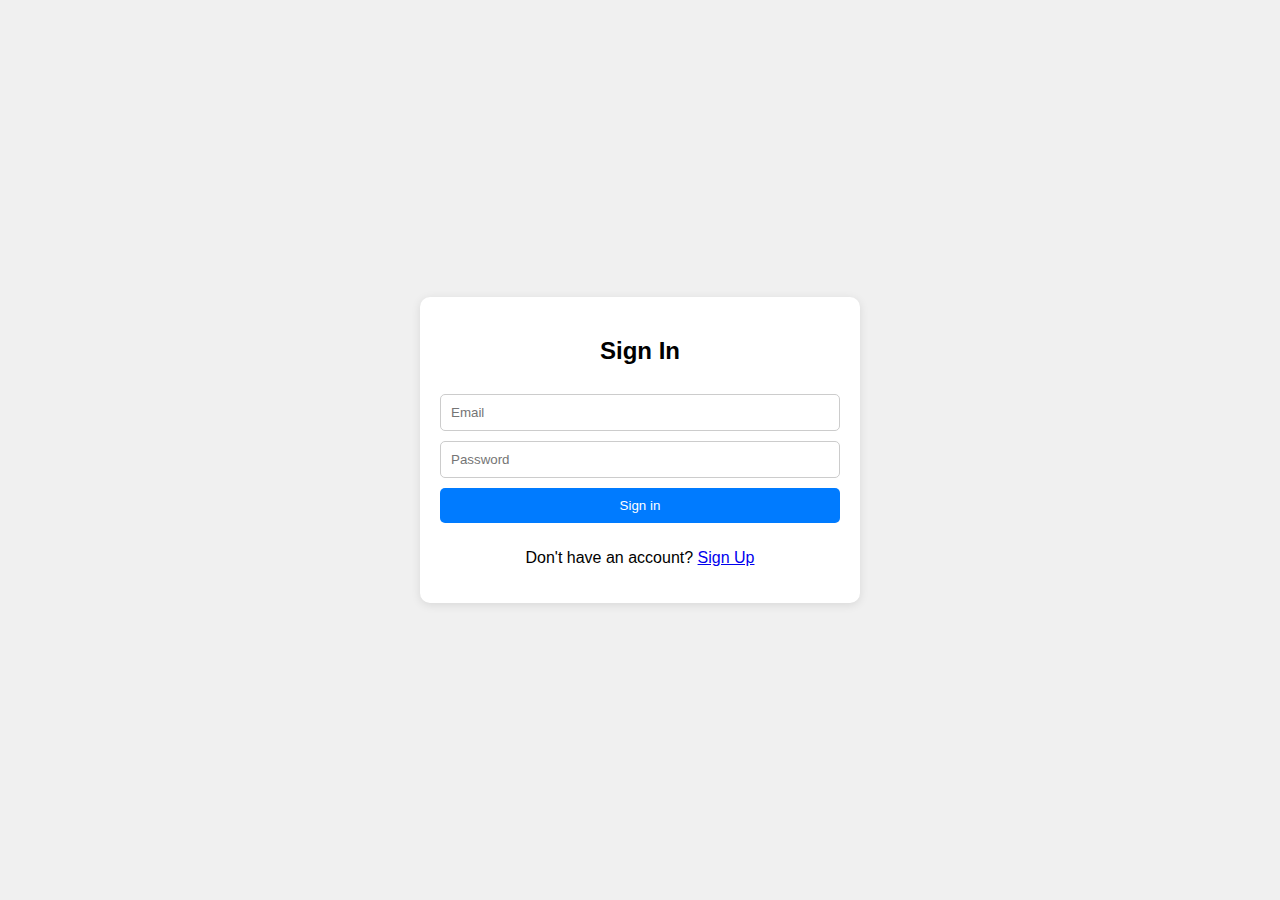
<file: in.html>
﻿<!DOCTYPE html>
<html lang="en">
<head>
  <meta charset="UTF-8">
  <meta name="viewport" content="width=device-width, initial-scale=1.0">
  <title>E-commerce Sign In</title>
  <link rel="stylesheet" href="style1.css">
</head>
<body>
  <div class="container">
    <form class="form">
      <h2>Sign In</h2>
      <input type="email" placeholder="Email" required>
      <input type="password" placeholder="Password" required>
      <button type="submit">Sign in </button>
      <p>Don't have an account? <a href="up.html">Sign Up</a></p>
    </form>
  </div>
</body>
</html>
</file>
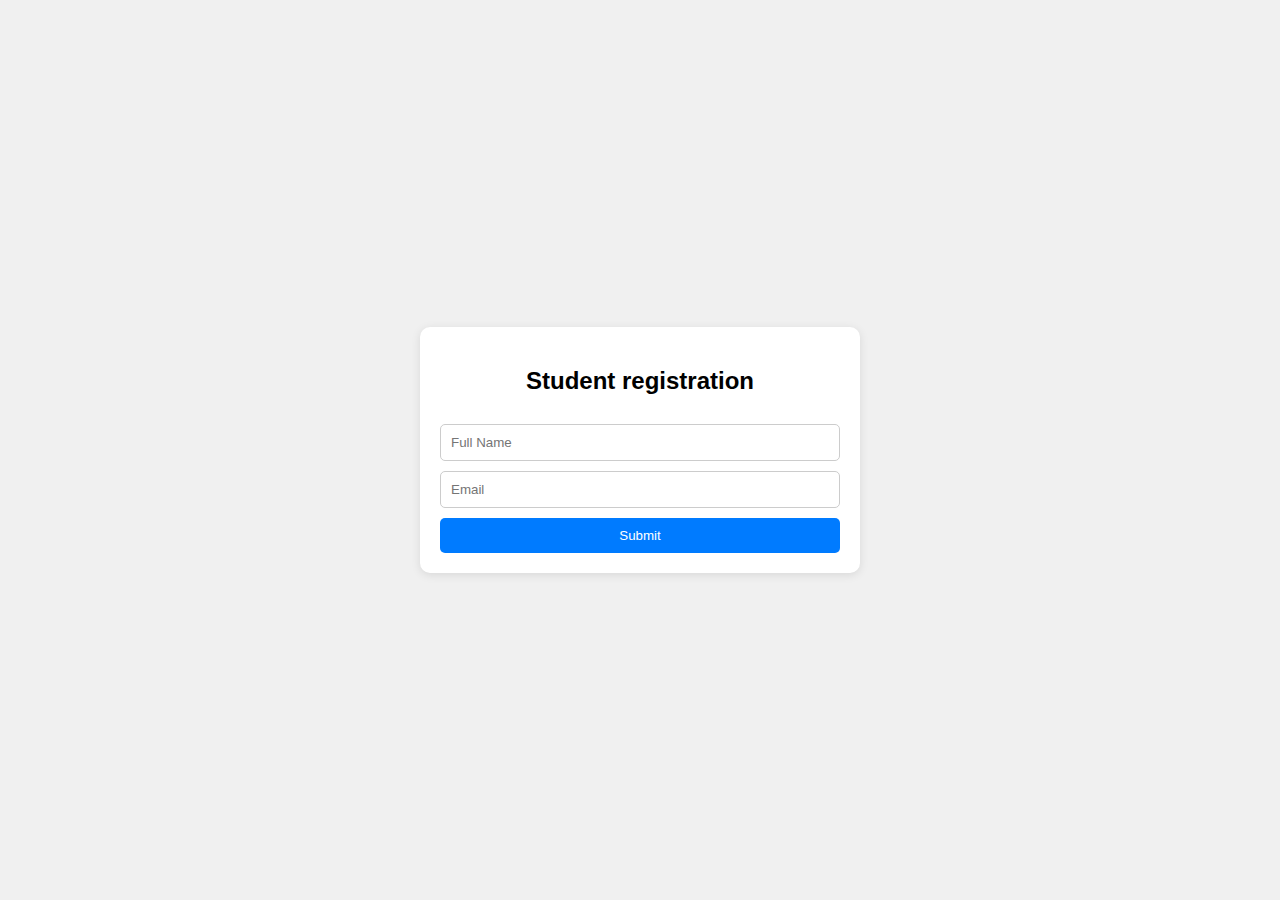
<file: studentform.html>
﻿<!DOCTYPE html>
<html lang="en">
<head>
  <meta charset="UTF-8">
  <meta name="viewport" content="width=device-width, initial-scale=1.0">
  <title>E-commerce student form</title>
  <link rel="stylesheet" href="style1.css">
</head>
<body>
  <div class="container">
    <form class="form">
      <h2>Student registration</h2>
      <input type="Full Name" placeholder="Full Name" required
      <input type="Usn" placeholder="Usn" required>
      <input type="Email" placeholder="Email" required>
      <button type="submit">Submit </button>
    </form>
  </div>
</body>
</html>
</file>
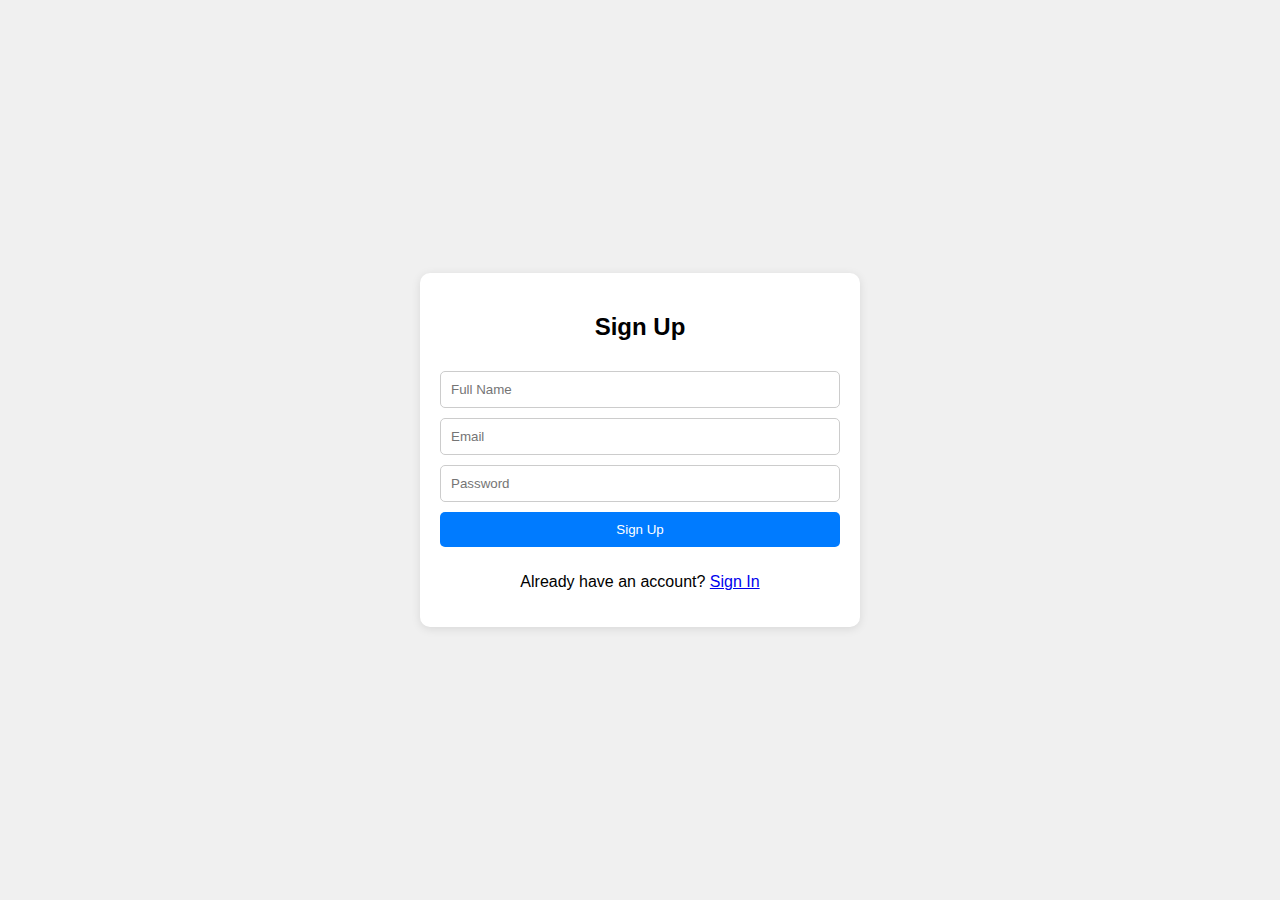
<file: up.html>
﻿<!DOCTYPE html>
<html lang="en">
<head>
  <meta charset="UTF-8">
  <meta name="viewport" content="width=device-width, initial-scale=1.0">
  <title>E-commerce Sign Up</title>
  <link rel="stylesheet" href="style1.css">
</head>
<body>
  <div class="container">
    <form class="form">
      <h2>Sign Up</h2>
      <input type="text" placeholder="Full Name" required>
      <input type="email" placeholder="Email" required>
      <input type="password" placeholder="Password" required>
      <button type="submit">Sign Up</button>
      <p>Already have an account? <a href="in.html">Sign In</a></p>
    </form>
  </div>
</body>
</html>
</file>
<file: style1.css>
﻿body {
    font-family: Arial, sans-serif;
    margin: 0;
    padding: 0;
    display: flex;
    justify-content: center;
    align-items: center;
    min-height: 100vh;
    background-color: #f0f0f0;
  }
  
  .container {
    background-color: #fff;
    border-radius: 10px;
    box-shadow: 0 2px 10px rgba(0, 0, 0, 0.1);
    padding: 20px;
    width: 100%;
    max-width: 400px;
    text-align: center;
  }
  
  .form {
    display: flex;
    flex-direction: column;
    gap: 10px;
  }
  
  input {
    padding: 10px;
    border: 1px solid #ccc;
    border-radius: 5px;
  }
  
  button {
    padding: 10px;
    background-color: #007bff;
    color: #fff;
    border: none;
    border-radius: 5px;
    cursor: pointer;
    transition: background-color 0.3s;
  }
  
  button:hover {
    background-color: #0056b3;
  }
</file>
